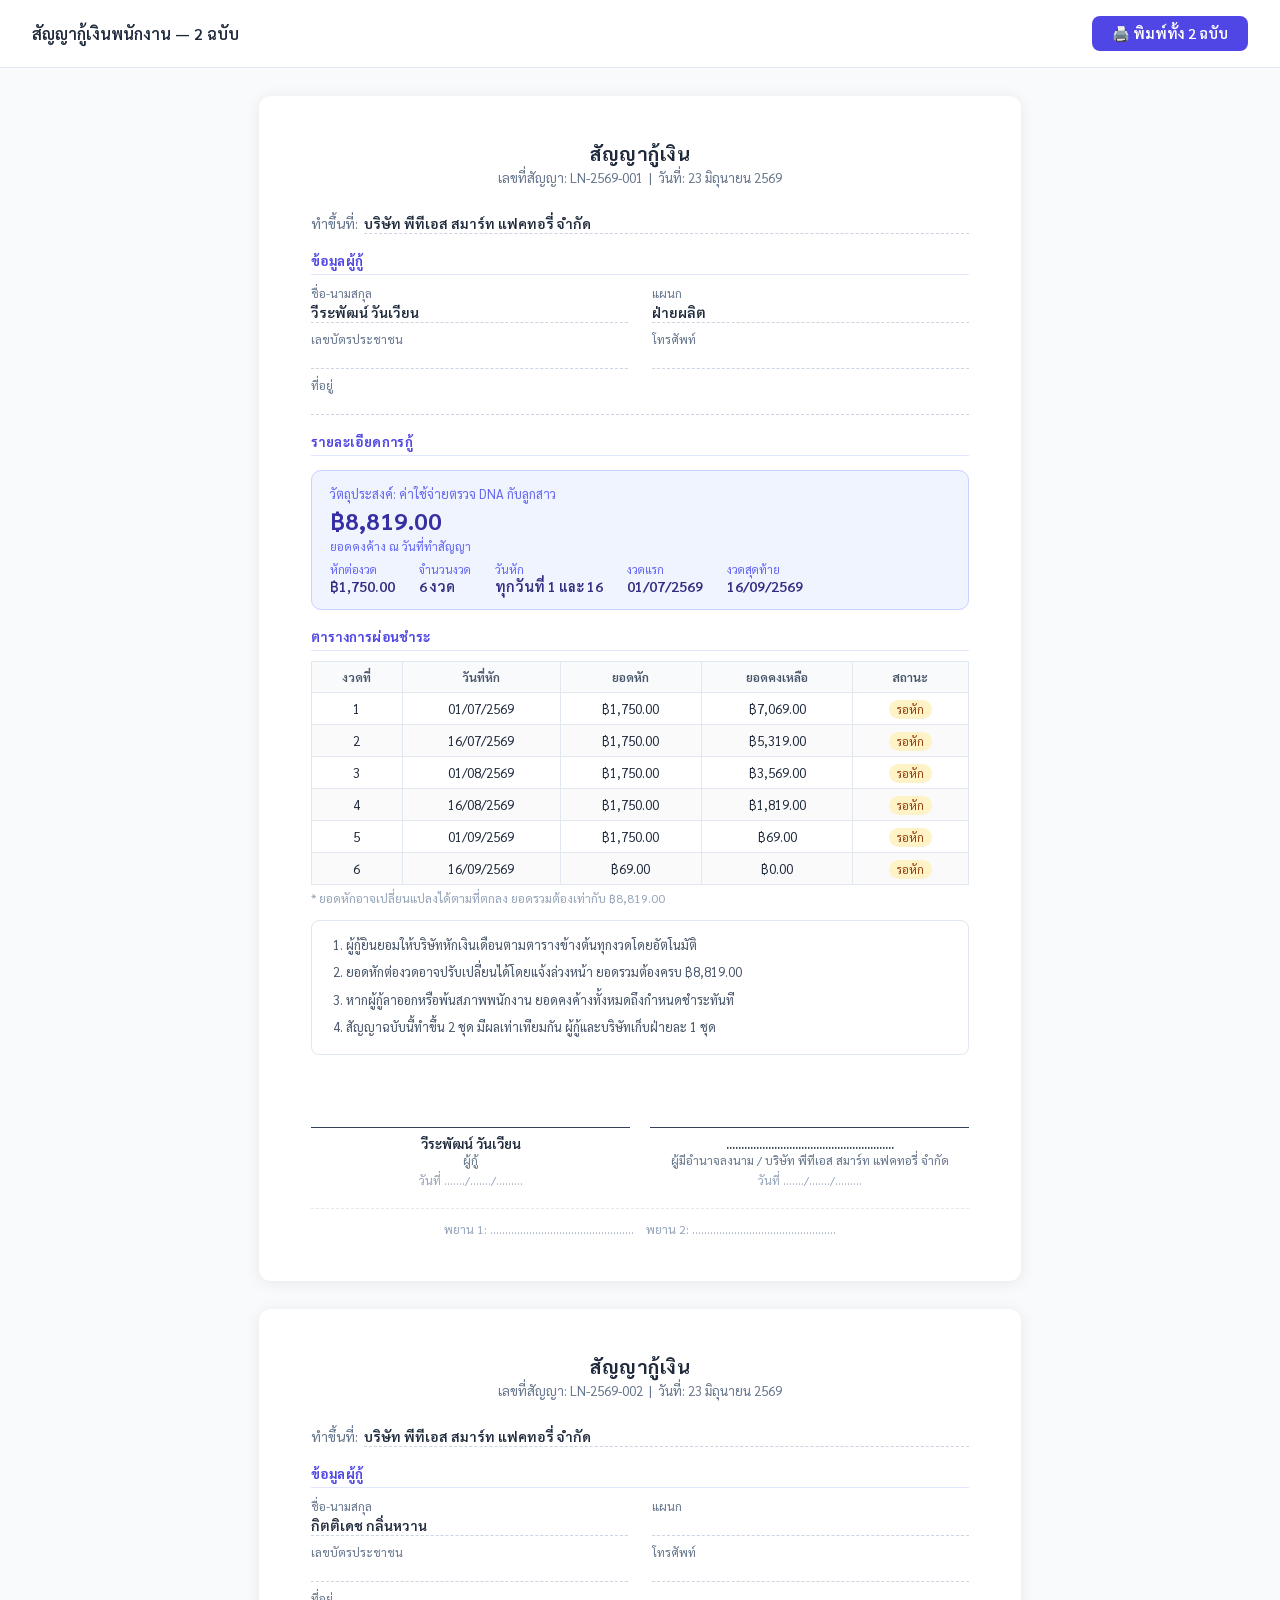
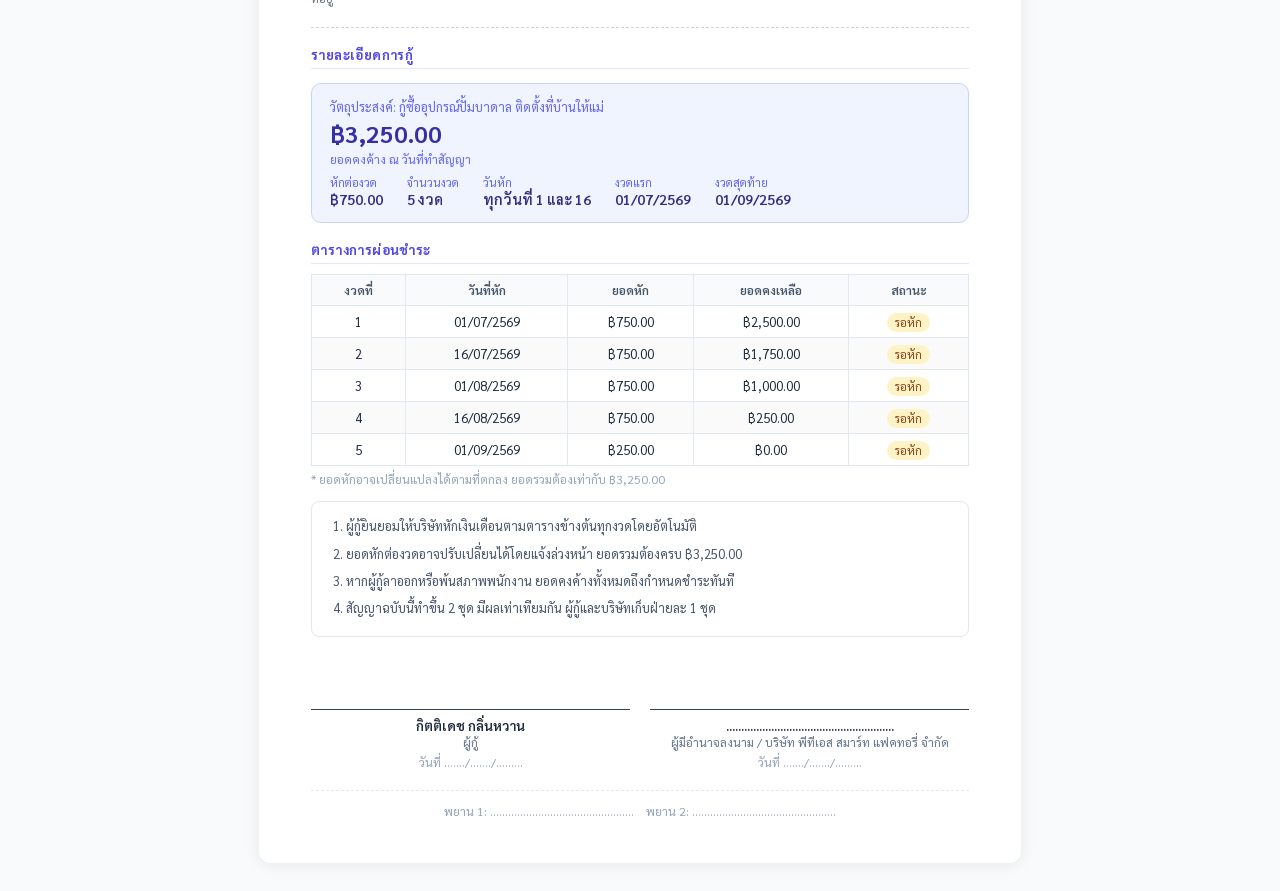
<file: loan_contracts.html>
<!DOCTYPE html>
<html lang="th">
<head>
<meta charset="UTF-8">
<meta name="viewport" content="width=device-width,initial-scale=1">
<title>สัญญากู้เงินพนักงาน</title>
<link href="https://fonts.googleapis.com/css2?family=Sarabun:wght@300;400;500;600;700&display=swap" rel="stylesheet">
<style>
  *{box-sizing:border-box;margin:0;padding:0}
  body{font-family:'Sarabun',sans-serif;font-size:14px;color:#1e293b;background:#f8fafc}

  .page-controls{
    display:flex;align-items:center;justify-content:space-between;
    padding:16px 32px;background:#fff;border-bottom:1px solid #e2e8f0;
    position:sticky;top:0;z-index:99
  }
  .page-controls h1{font-size:1rem;font-weight:600;color:#1e293b}
  .btn-print{
    background:#4f46e5;color:#fff;border:none;border-radius:8px;
    padding:8px 20px;font-family:'Sarabun',sans-serif;font-size:.9rem;
    font-weight:600;cursor:pointer
  }
  .contract-wrap{
    max-width:794px;margin:28px auto;display:flex;flex-direction:column;gap:28px;
    padding:0 16px
  }

  .contract{
    background:#fff;border-radius:12px;box-shadow:0 2px 16px rgba(0,0,0,.08);
    padding:44px 52px;page-break-after:always
  }
  .contract-header{text-align:center;margin-bottom:28px}
  .contract-header h2{font-size:1.2rem;font-weight:700;letter-spacing:.5px;margin-bottom:4px}
  .contract-header .ref{font-size:.82rem;color:#64748b}

  .company-line{
    display:flex;align-items:baseline;gap:6px;margin-bottom:12px;font-size:.88rem
  }
  .label{color:#64748b;flex-shrink:0}
  .value{font-weight:600;border-bottom:1px dashed #cbd5e1;flex:1;padding-bottom:1px}

  .section-title{
    font-size:.82rem;font-weight:700;color:#4f46e5;letter-spacing:.4px;
    margin:18px 0 10px;padding-bottom:5px;border-bottom:1.5px solid #e0e7ff
  }

  .info-grid{display:grid;grid-template-columns:1fr 1fr;gap:8px 24px;margin-bottom:4px}
  .info-row{display:flex;flex-direction:column;gap:2px}
  .info-row .lbl{font-size:.75rem;color:#64748b}
  .info-row .val{font-size:.88rem;font-weight:600;border-bottom:1px dashed #cbd5e1;padding-bottom:1px}

  .highlight-box{
    background:#f0f4ff;border:1px solid #c7d2fe;border-radius:10px;
    padding:14px 18px;margin:14px 0
  }
  .highlight-box .main-amount{font-size:1.5rem;font-weight:700;color:#3730a3}
  .highlight-box .sub-row{display:flex;gap:24px;margin-top:8px;flex-wrap:wrap}
  .highlight-box .sub-item .lbl{font-size:.72rem;color:#6366f1}
  .highlight-box .sub-item .val{font-size:.9rem;font-weight:600;color:#312e81}

  table.schedule{width:100%;border-collapse:collapse;margin-top:8px}
  table.schedule th{
    background:#f8fafc;font-size:.78rem;font-weight:600;color:#475569;
    padding:7px 10px;border:1px solid #e2e8f0;text-align:center
  }
  table.schedule td{
    padding:7px 10px;border:1px solid #e2e8f0;font-size:.82rem;text-align:center
  }
  table.schedule tr:nth-child(even) td{background:#fafafa}
  table.schedule td.last-row{background:#fffbeb;font-weight:600;color:#92400e}
  .status-paid{background:#d1fae5;color:#065f46;border-radius:99px;padding:2px 8px;font-size:.72rem}
  .status-pending{background:#fef3c7;color:#92400e;border-radius:99px;padding:2px 8px;font-size:.72rem}

  .terms{
    font-size:.8rem;line-height:1.9;color:#475569;
    border:1px solid #e2e8f0;border-radius:8px;padding:12px 16px;margin-top:14px
  }
  .terms ol{padding-left:18px}
  .terms li{margin-bottom:3px}

  .sign-section{display:grid;grid-template-columns:1fr 1fr;gap:20px;margin-top:28px}
  .sign-box{text-align:center}
  .sign-line{border-top:1px solid #334155;padding-top:6px;margin-top:44px}
  .sign-box .name{font-weight:600;font-size:.85rem}
  .sign-box .role{font-size:.75rem;color:#64748b}
  .sign-box .date-line{font-size:.75rem;color:#94a3b8;margin-top:4px}

  .note{font-size:.75rem;color:#94a3b8;text-align:center;margin-top:20px;border-top:1px dashed #e2e8f0;padding-top:12px}

  @media print{
    body{background:#fff}
    .page-controls{display:none}
    .contract-wrap{margin:0;padding:0;gap:0;max-width:100%}
    .contract{
      box-shadow:none;border-radius:0;
      padding:32px 40px;
      page-break-after:always;
      border:none
    }
    .contract:last-child{page-break-after:auto}
  }
</style>
</head>
<body>

<div class="page-controls">
  <h1>สัญญากู้เงินพนักงาน — 2 ฉบับ</h1>
  <button class="btn-print" onclick="window.print()">🖨️ พิมพ์ทั้ง 2 ฉบับ</button>
</div>

<div class="contract-wrap">

<!-- ══════════════════════════════════
     สัญญาที่ 1 — วีระพัฒน์ วันเวียน
════════════════════════════════════ -->
<div class="contract">
  <div class="contract-header">
    <h2>สัญญากู้เงิน</h2>
    <div class="ref">เลขที่สัญญา: LN-2569-001 &nbsp;|&nbsp; วันที่: 23 มิถุนายน 2569</div>
  </div>

  <div class="company-line">
    <span class="label">ทำขึ้นที่:</span>
    <span class="value">บริษัท พีทีเอส สมาร์ท แฟคทอรี่ จำกัด</span>
  </div>

  <div class="section-title">ข้อมูลผู้กู้</div>
  <div class="info-grid">
    <div class="info-row"><span class="lbl">ชื่อ-นามสกุล</span><span class="val">วีระพัฒน์ วันเวียน</span></div>
    <div class="info-row"><span class="lbl">แผนก</span><span class="val">ฝ่ายผลิต</span></div>
    <div class="info-row"><span class="lbl">เลขบัตรประชาชน</span><span class="val">&nbsp;</span></div>
    <div class="info-row"><span class="lbl">โทรศัพท์</span><span class="val">&nbsp;</span></div>
    <div class="info-row" style="grid-column:1/-1"><span class="lbl">ที่อยู่</span><span class="val">&nbsp;</span></div>
  </div>

  <div class="section-title">รายละเอียดการกู้</div>
  <div class="highlight-box">
    <div style="font-size:.8rem;color:#6366f1;margin-bottom:2px">วัตถุประสงค์: ค่าใช้จ่ายตรวจ DNA กับลูกสาว</div>
    <div class="main-amount">฿8,819.00</div>
    <div style="font-size:.75rem;color:#6366f1;margin-top:2px">ยอดคงค้าง ณ วันที่ทำสัญญา</div>
    <div class="sub-row">
      <div class="sub-item"><div class="lbl">หักต่องวด</div><div class="val">฿1,750.00</div></div>
      <div class="sub-item"><div class="lbl">จำนวนงวด</div><div class="val">6 งวด</div></div>
      <div class="sub-item"><div class="lbl">วันหัก</div><div class="val">ทุกวันที่ 1 และ 16</div></div>
      <div class="sub-item"><div class="lbl">งวดแรก</div><div class="val">01/07/2569</div></div>
      <div class="sub-item"><div class="lbl">งวดสุดท้าย</div><div class="val">16/09/2569</div></div>
    </div>
  </div>

  <div class="section-title">ตารางการผ่อนชำระ</div>
  <table class="schedule">
    <thead>
      <tr><th>งวดที่</th><th>วันที่หัก</th><th>ยอดหัก</th><th>ยอดคงเหลือ</th><th>สถานะ</th></tr>
    </thead>
    <tbody>
      <tr><td>1</td><td>01/07/2569</td><td>฿1,750.00</td><td>฿7,069.00</td><td><span class="status-pending">รอหัก</span></td></tr>
      <tr><td>2</td><td>16/07/2569</td><td>฿1,750.00</td><td>฿5,319.00</td><td><span class="status-pending">รอหัก</span></td></tr>
      <tr><td>3</td><td>01/08/2569</td><td>฿1,750.00</td><td>฿3,569.00</td><td><span class="status-pending">รอหัก</span></td></tr>
      <tr><td>4</td><td>16/08/2569</td><td>฿1,750.00</td><td>฿1,819.00</td><td><span class="status-pending">รอหัก</span></td></tr>
      <tr><td>5</td><td>01/09/2569</td><td>฿1,750.00</td><td>฿69.00</td><td><span class="status-pending">รอหัก</span></td></tr>
      <tr class="last-row"><td>6</td><td>16/09/2569</td><td>฿69.00</td><td>฿0.00</td><td><span class="status-pending">รอหัก</span></td></tr>
    </tbody>
  </table>
  <div style="font-size:.75rem;color:#94a3b8;margin-top:5px">* ยอดหักอาจเปลี่ยนแปลงได้ตามที่ตกลง ยอดรวมต้องเท่ากับ ฿8,819.00</div>

  <div class="terms">
    <ol>
      <li>ผู้กู้ยินยอมให้บริษัทหักเงินเดือนตามตารางข้างต้นทุกงวดโดยอัตโนมัติ</li>
      <li>ยอดหักต่องวดอาจปรับเปลี่ยนได้โดยแจ้งล่วงหน้า ยอดรวมต้องครบ ฿8,819.00</li>
      <li>หากผู้กู้ลาออกหรือพ้นสภาพพนักงาน ยอดคงค้างทั้งหมดถึงกำหนดชำระทันที</li>
      <li>สัญญาฉบับนี้ทำขึ้น 2 ชุด มีผลเท่าเทียมกัน ผู้กู้และบริษัทเก็บฝ่ายละ 1 ชุด</li>
    </ol>
  </div>

  <div class="sign-section">
    <div class="sign-box">
      <div class="sign-line">
        <div class="name">วีระพัฒน์ วันเวียน</div>
        <div class="role">ผู้กู้</div>
        <div class="date-line">วันที่ ......./......./.........</div>
      </div>
    </div>
    <div class="sign-box">
      <div class="sign-line">
        <div class="name">........................................................</div>
        <div class="role">ผู้มีอำนาจลงนาม / บริษัท พีทีเอส สมาร์ท แฟคทอรี่ จำกัด</div>
        <div class="date-line">วันที่ ......./......./.........</div>
      </div>
    </div>
  </div>

  <div class="note">พยาน 1: ................................................ &nbsp;&nbsp; พยาน 2: ................................................</div>
</div>

<!-- ══════════════════════════════════
     สัญญาที่ 2 — กิตติเดช กลิ่นหวาน
════════════════════════════════════ -->
<div class="contract">
  <div class="contract-header">
    <h2>สัญญากู้เงิน</h2>
    <div class="ref">เลขที่สัญญา: LN-2569-002 &nbsp;|&nbsp; วันที่: 23 มิถุนายน 2569</div>
  </div>

  <div class="company-line">
    <span class="label">ทำขึ้นที่:</span>
    <span class="value">บริษัท พีทีเอส สมาร์ท แฟคทอรี่ จำกัด</span>
  </div>

  <div class="section-title">ข้อมูลผู้กู้</div>
  <div class="info-grid">
    <div class="info-row"><span class="lbl">ชื่อ-นามสกุล</span><span class="val">กิตติเดช กลิ่นหวาน</span></div>
    <div class="info-row"><span class="lbl">แผนก</span><span class="val">&nbsp;</span></div>
    <div class="info-row"><span class="lbl">เลขบัตรประชาชน</span><span class="val">&nbsp;</span></div>
    <div class="info-row"><span class="lbl">โทรศัพท์</span><span class="val">&nbsp;</span></div>
    <div class="info-row" style="grid-column:1/-1"><span class="lbl">ที่อยู่</span><span class="val">&nbsp;</span></div>
  </div>

  <div class="section-title">รายละเอียดการกู้</div>
  <div class="highlight-box">
    <div style="font-size:.8rem;color:#6366f1;margin-bottom:2px">วัตถุประสงค์: กู้ซื้ออุปกรณ์ปั้มบาดาล ติดตั้งที่บ้านให้แม่</div>
    <div class="main-amount">฿3,250.00</div>
    <div style="font-size:.75rem;color:#6366f1;margin-top:2px">ยอดคงค้าง ณ วันที่ทำสัญญา</div>
    <div class="sub-row">
      <div class="sub-item"><div class="lbl">หักต่องวด</div><div class="val">฿750.00</div></div>
      <div class="sub-item"><div class="lbl">จำนวนงวด</div><div class="val">5 งวด</div></div>
      <div class="sub-item"><div class="lbl">วันหัก</div><div class="val">ทุกวันที่ 1 และ 16</div></div>
      <div class="sub-item"><div class="lbl">งวดแรก</div><div class="val">01/07/2569</div></div>
      <div class="sub-item"><div class="lbl">งวดสุดท้าย</div><div class="val">01/09/2569</div></div>
    </div>
  </div>

  <div class="section-title">ตารางการผ่อนชำระ</div>
  <table class="schedule">
    <thead>
      <tr><th>งวดที่</th><th>วันที่หัก</th><th>ยอดหัก</th><th>ยอดคงเหลือ</th><th>สถานะ</th></tr>
    </thead>
    <tbody>
      <tr><td>1</td><td>01/07/2569</td><td>฿750.00</td><td>฿2,500.00</td><td><span class="status-pending">รอหัก</span></td></tr>
      <tr><td>2</td><td>16/07/2569</td><td>฿750.00</td><td>฿1,750.00</td><td><span class="status-pending">รอหัก</span></td></tr>
      <tr><td>3</td><td>01/08/2569</td><td>฿750.00</td><td>฿1,000.00</td><td><span class="status-pending">รอหัก</span></td></tr>
      <tr><td>4</td><td>16/08/2569</td><td>฿750.00</td><td>฿250.00</td><td><span class="status-pending">รอหัก</span></td></tr>
      <tr class="last-row"><td>5</td><td>01/09/2569</td><td>฿250.00</td><td>฿0.00</td><td><span class="status-pending">รอหัก</span></td></tr>
    </tbody>
  </table>
  <div style="font-size:.75rem;color:#94a3b8;margin-top:5px">* ยอดหักอาจเปลี่ยนแปลงได้ตามที่ตกลง ยอดรวมต้องเท่ากับ ฿3,250.00</div>

  <div class="terms">
    <ol>
      <li>ผู้กู้ยินยอมให้บริษัทหักเงินเดือนตามตารางข้างต้นทุกงวดโดยอัตโนมัติ</li>
      <li>ยอดหักต่องวดอาจปรับเปลี่ยนได้โดยแจ้งล่วงหน้า ยอดรวมต้องครบ ฿3,250.00</li>
      <li>หากผู้กู้ลาออกหรือพ้นสภาพพนักงาน ยอดคงค้างทั้งหมดถึงกำหนดชำระทันที</li>
      <li>สัญญาฉบับนี้ทำขึ้น 2 ชุด มีผลเท่าเทียมกัน ผู้กู้และบริษัทเก็บฝ่ายละ 1 ชุด</li>
    </ol>
  </div>

  <div class="sign-section">
    <div class="sign-box">
      <div class="sign-line">
        <div class="name">กิตติเดช กลิ่นหวาน</div>
        <div class="role">ผู้กู้</div>
        <div class="date-line">วันที่ ......./......./.........</div>
      </div>
    </div>
    <div class="sign-box">
      <div class="sign-line">
        <div class="name">........................................................</div>
        <div class="role">ผู้มีอำนาจลงนาม / บริษัท พีทีเอส สมาร์ท แฟคทอรี่ จำกัด</div>
        <div class="date-line">วันที่ ......./......./.........</div>
      </div>
    </div>
  </div>

  <div class="note">พยาน 1: ................................................ &nbsp;&nbsp; พยาน 2: ................................................</div>
</div>

</div><!-- /contract-wrap -->

<script>
(function(){
  document.fonts && document.fonts.ready.then(function(){});
})();
</script>
</body>
</html>
</file>
